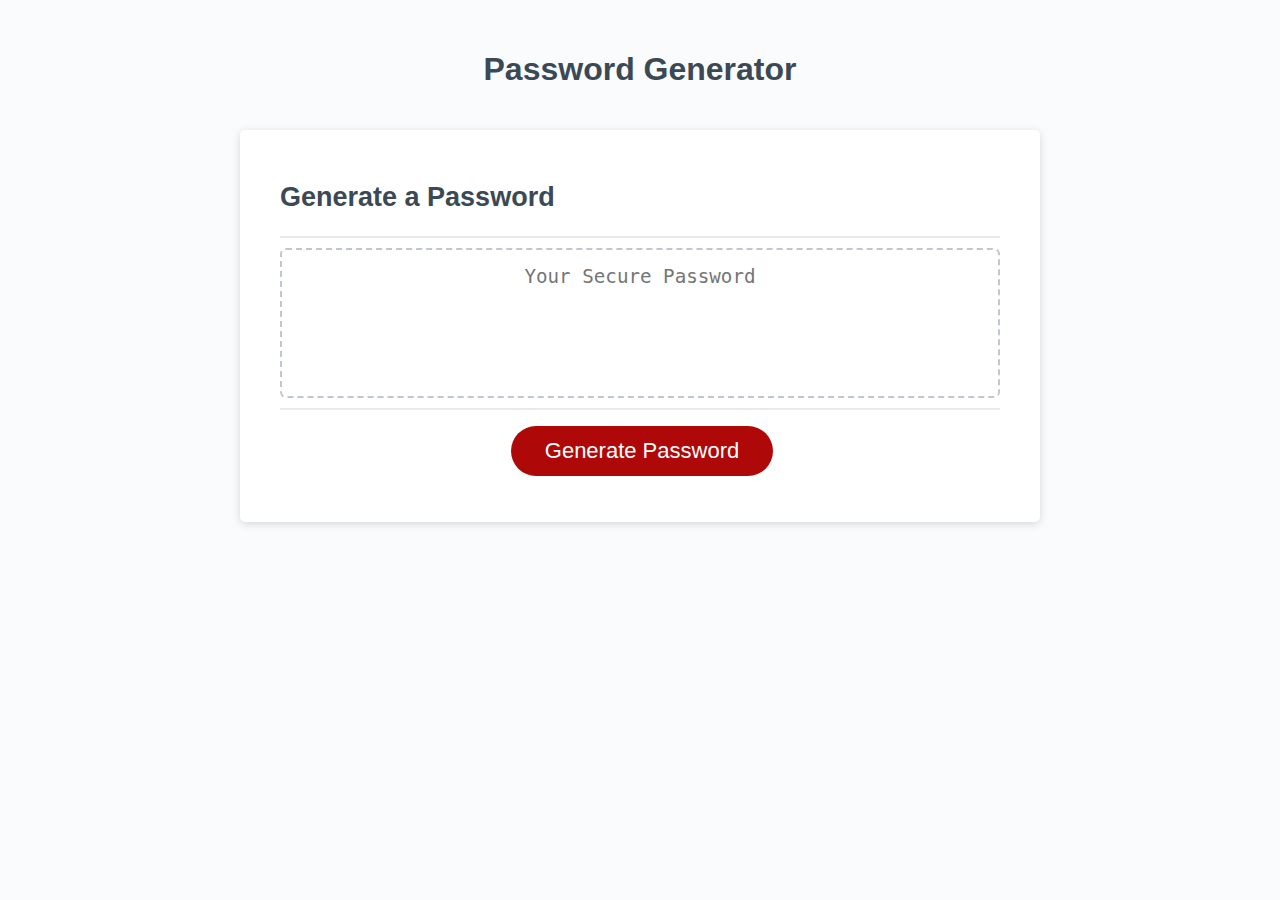
<file: index.html>
<!DOCTYPE html>
<html lang="en">
  <head>
    <meta charset="UTF-8" />
    <meta name="viewport" content="width=device-width, initial-scale=1.0" />
    <meta http-equiv="X-UA-Compatible" content="ie=edge" />
    <title>Password Generator</title>
    <link rel="stylesheet" href="assets/style.css" />
  </head>
  <body>
    <div class="wrapper">
      <header>
        <h1>Password Generator</h1>
      </header>
      <div class="card">
        <div class="card-header">
          <h2>Generate a Password</h2>
        </div>
        <div class="card-body">
          <textarea
            readonly
            id="password"
            placeholder="Your Secure Password"
            aria-label="Generated Password"
          ></textarea>
        </div>
        <div class="card-footer">
          <!--updated button id to reflect modal...to make it make sense-->
          <button id="showModal" class="btn">Generate Password</button>
        </div>
        <!-- The Modal -->
        <div id="myModal" class="modal">

          <!-- Modal content -->
          <div class="modal-content">
            <span class="close">&times;</span>
            <p>
              <label for="quantity">Number of characters (Between 8-128):</label>
              <input type="number" id="quantity" name="quantity" min="8" max="128"><br><br>
              <input type="checkbox" id="lowercase" name="option1" value="abcdefghijklmnopqrstuvwxyz">
              <label for="option1"> Lowercase Characters (abcdef)</label><br>
              <input type="checkbox" id="uppercase" name="option2" value="ABCDEFGHIJKLMNOPQRSTUVWXYZ">
              <label for="option2"> Uppercase Characters (ABCDEF)</label><br>
              <input type="checkbox" id="numbers" name="option3" value="1234567890">
              <label for="option3"> Numbers (123456)</label><br>
              <input type="checkbox" id="special" name="option4" value="!@#$%&?">
              <label for="option4"> Special Characters</label><br>
            </p>
            <button id="generate" class="btn">Generate Password</button>
          </div>

        </div>
      </div>
    </div>
    <script src="assets/script.js"></script>
  </body>
</html>
</file>
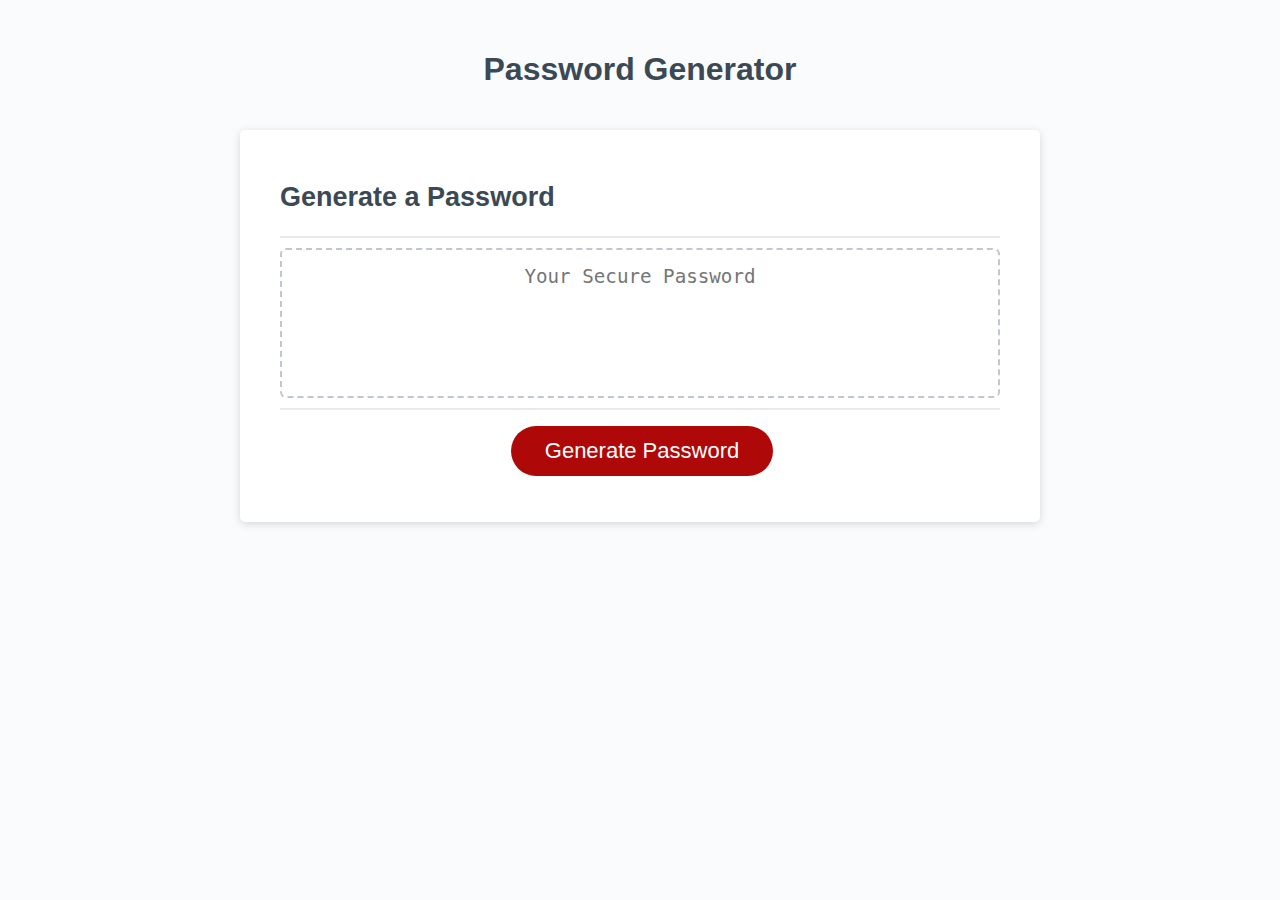
<file: Develop/index.html>
<!DOCTYPE html>
<html lang="en">
  <head>
    <meta charset="UTF-8" />
    <meta name="viewport" content="width=device-width, initial-scale=1.0" />
    <meta http-equiv="X-UA-Compatible" content="ie=edge" />
    <title>Password Generator</title>
    <link rel="stylesheet" href="style.css" />
  </head>
  <body>
    <div class="wrapper">
      <header>
        <h1>Password Generator</h1>
      </header>
      <div class="card">
        <div class="card-header">
          <h2>Generate a Password</h2>
        </div>
        <div class="card-body">
          <textarea
            readonly
            id="password"
            placeholder="Your Secure Password"
            aria-label="Generated Password"
          ></textarea>
        </div>
        <div class="card-footer">
          <button id="generate" class="btn">Generate Password</button>
        </div>
      </div>
    </div>
    <script src="script.js"></script>
  </body>
</html>
</file>
<file: assets/style.css>
*,
*::before,
*::after {
  box-sizing: border-box;
}

html,
body,
.wrapper {
  height: 100%;
  margin: 0;
  padding: 0;
}

body {
  font-family: sans-serif;
  background-color: #f9fbfd;
}

.wrapper {
  padding-top: 30px;
  padding-left: 20px;
  padding-right: 20px;
}

header {
  text-align: center;
  padding: 20px;
  padding-top: 0px;
  color: hsl(206, 17%, 28%);
}

.card {
  background-color: hsl(0, 0%, 100%);
  border-radius: 5px;
  border-width: 1px;
  box-shadow: rgba(0, 0, 0, 0.15) 0px 2px 8px 0px;
  color: hsl(206, 17%, 28%);
  font-size: 18px;
  margin: 0 auto;
  max-width: 800px;
  padding: 30px 40px;
}

.card-header::after {
  content: " ";
  display: block;
  width: 100%;
  background: #e7e9eb;
  height: 2px;
}

.card-body {
  min-height: 100px;
}

.card-footer {
  text-align: center;
}

.card-footer::before {
  content: " ";
  display: block;
  width: 100%;
  background: #e7e9eb;
  height: 2px;
}

.card-footer::after {
  content: " ";
  display: block;
  clear: both;
}

.btn {
  border: none;
  background-color: hsl(360, 91%, 36%);
  border-radius: 25px;
  box-shadow: rgba(0, 0, 0, 0.1) 0px 1px 6px 0px rgba(0, 0, 0, 0.2) 0px 1px 1px
    0px;
  color: hsl(0, 0%, 100%);
  display: inline-block;
  font-size: 22px;
  line-height: 22px;
  margin: 16px 16px 16px 20px;
  padding: 14px 34px;
  text-align: center;
  cursor: pointer;
}
/* added code */
.modal {
  display: none; /* Hidden by default */
  position: fixed; /* Stay in place */
  z-index: 1; /* Sit on top */
  left: 0;
  top: 0;
  width: 100%; /* Full width */
  height: 100%; /* Full height */
  overflow: auto; /* Enable scroll if needed */
  background-color: rgb(0,0,0); /* Fallback color */
  background-color: rgba(0,0,0,0.4); /* Black w/ opacity */
}

/* Modal Content/Box */
.modal-content {
  background-color: #fefefe;
  margin: 15% auto; /* 15% from the top and centered */
  padding: 20px;
  border: 1px solid #888;
  width: 80%; /* Could be more or less, depending on screen size */
}

/* The Close Button */
.close {
  color: #aaa;
  float: right;
  font-size: 28px;
  font-weight: bold;
}

.close:hover,
.close:focus {
  color: black;
  text-decoration: none;
  cursor: pointer;
}

button[disabled] {
  cursor: default;
  background: #c0c7cf;
}

.float-right {
  float: right;
}



#password {
  -webkit-appearance: none;
  -moz-appearance: none;
  appearance: none;
  border: none;
  display: block;
  width: 100%;
  padding-top: 15px;
  padding-left: 15px;
  padding-right: 15px;
  padding-bottom: 85px;
  font-size: 1.2rem;
  text-align: center;
  margin-top: 10px;
  margin-bottom: 10px;
  border: 2px dashed #c0c7cf;
  border-radius: 6px;
  resize: none;
  overflow: hidden;
}

@media (max-width: 690px) {
  .btn {
    font-size: 1rem;
    margin: 16px 0px 0px 0px;
    padding: 10px 15px;
  }

  #password {
    font-size: 1rem;
  }
}

@media (max-width: 500px) {
  .btn {
    font-size: 0.8rem;
  }
}
</file>
<file: Develop/style.css>
*,
*::before,
*::after {
  box-sizing: border-box;
}

html,
body,
.wrapper {
  height: 100%;
  margin: 0;
  padding: 0;
}

body {
  font-family: sans-serif;
  background-color: #f9fbfd;
}

.wrapper {
  padding-top: 30px;
  padding-left: 20px;
  padding-right: 20px;
}

header {
  text-align: center;
  padding: 20px;
  padding-top: 0px;
  color: hsl(206, 17%, 28%);
}

.card {
  background-color: hsl(0, 0%, 100%);
  border-radius: 5px;
  border-width: 1px;
  box-shadow: rgba(0, 0, 0, 0.15) 0px 2px 8px 0px;
  color: hsl(206, 17%, 28%);
  font-size: 18px;
  margin: 0 auto;
  max-width: 800px;
  padding: 30px 40px;
}

.card-header::after {
  content: " ";
  display: block;
  width: 100%;
  background: #e7e9eb;
  height: 2px;
}

.card-body {
  min-height: 100px;
}

.card-footer {
  text-align: center;
}

.card-footer::before {
  content: " ";
  display: block;
  width: 100%;
  background: #e7e9eb;
  height: 2px;
}

.card-footer::after {
  content: " ";
  display: block;
  clear: both;
}

.btn {
  border: none;
  background-color: hsl(360, 91%, 36%);
  border-radius: 25px;
  box-shadow: rgba(0, 0, 0, 0.1) 0px 1px 6px 0px rgba(0, 0, 0, 0.2) 0px 1px 1px
    0px;
  color: hsl(0, 0%, 100%);
  display: inline-block;
  font-size: 22px;
  line-height: 22px;
  margin: 16px 16px 16px 20px;
  padding: 14px 34px;
  text-align: center;
  cursor: pointer;
}

button[disabled] {
  cursor: default;
  background: #c0c7cf;
}

.float-right {
  float: right;
}

#password {
  -webkit-appearance: none;
  -moz-appearance: none;
  appearance: none;
  border: none;
  display: block;
  width: 100%;
  padding-top: 15px;
  padding-left: 15px;
  padding-right: 15px;
  padding-bottom: 85px;
  font-size: 1.2rem;
  text-align: center;
  margin-top: 10px;
  margin-bottom: 10px;
  border: 2px dashed #c0c7cf;
  border-radius: 6px;
  resize: none;
  overflow: hidden;
}

@media (max-width: 690px) {
  .btn {
    font-size: 1rem;
    margin: 16px 0px 0px 0px;
    padding: 10px 15px;
  }

  #password {
    font-size: 1rem;
  }
}

@media (max-width: 500px) {
  .btn {
    font-size: 0.8rem;
  }
}
</file>
